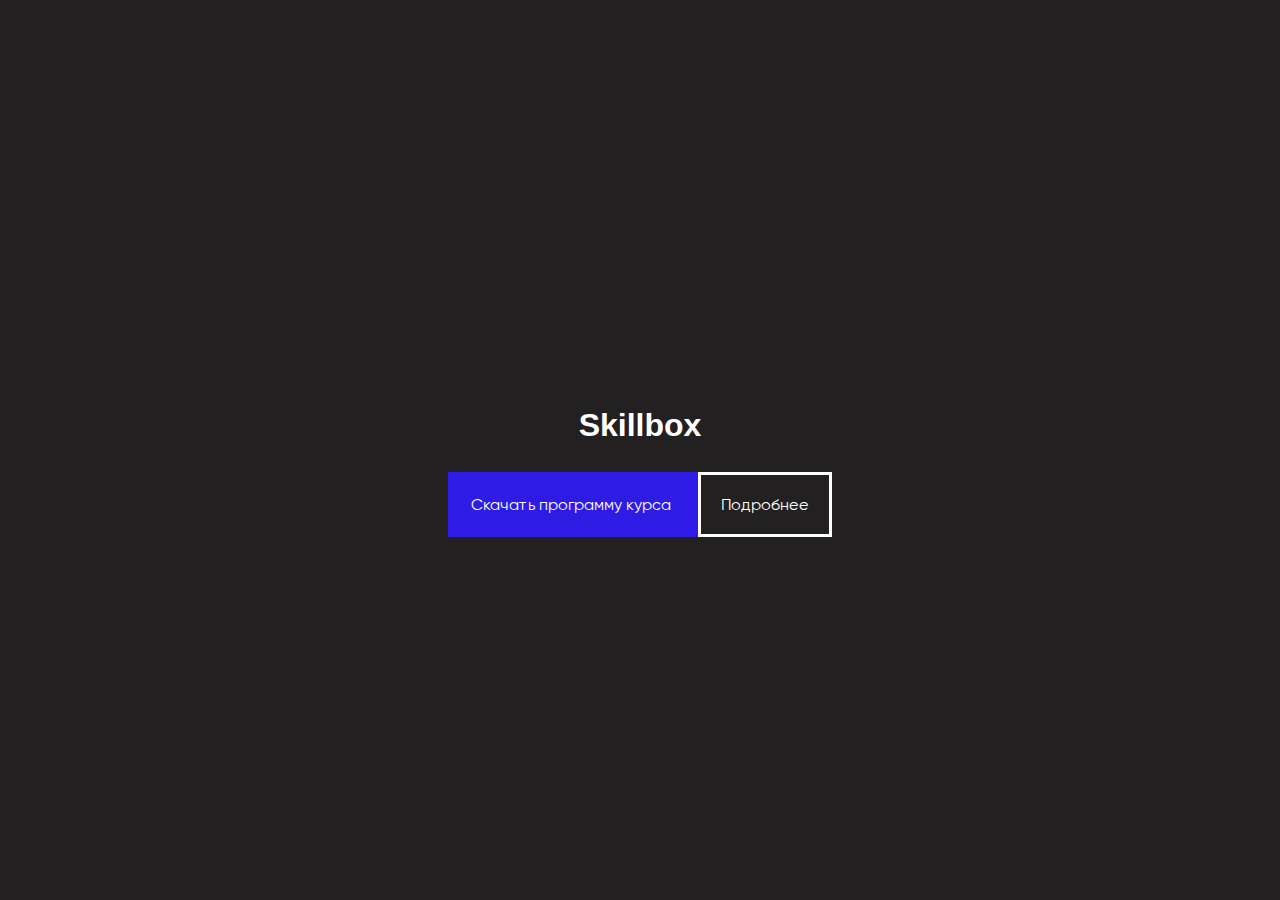
<file: index.html>
<!DOCTYPE html>
<html lang="ru">
<head>
    <meta charset="UTF-8">
    <meta http-equiv="X-UA-Compatible" content="IE=edge">
    <meta name="viewport" content="width=device-width, initial-scale=1.0">
    <title>Course</title>
    <link rel="stylesheet" href="css/style.css">
</head>
<body>
  <div class="main-content">
    <div class="header">
      <h1>
        <a href="https://skillbox.ru/" target="_blank">Skillbox</a>
      </h1>
    </div>
    <div class="content-links">
        <span class="download">
            <a href="information.docx" download>Скачать программу курса</a>
        </span>
        <span class="more-detailed">
            <a href="project.html" target="_self">Подробнее</a>
        </span>
    </div>
  </div>
</body>
</html>
</file>
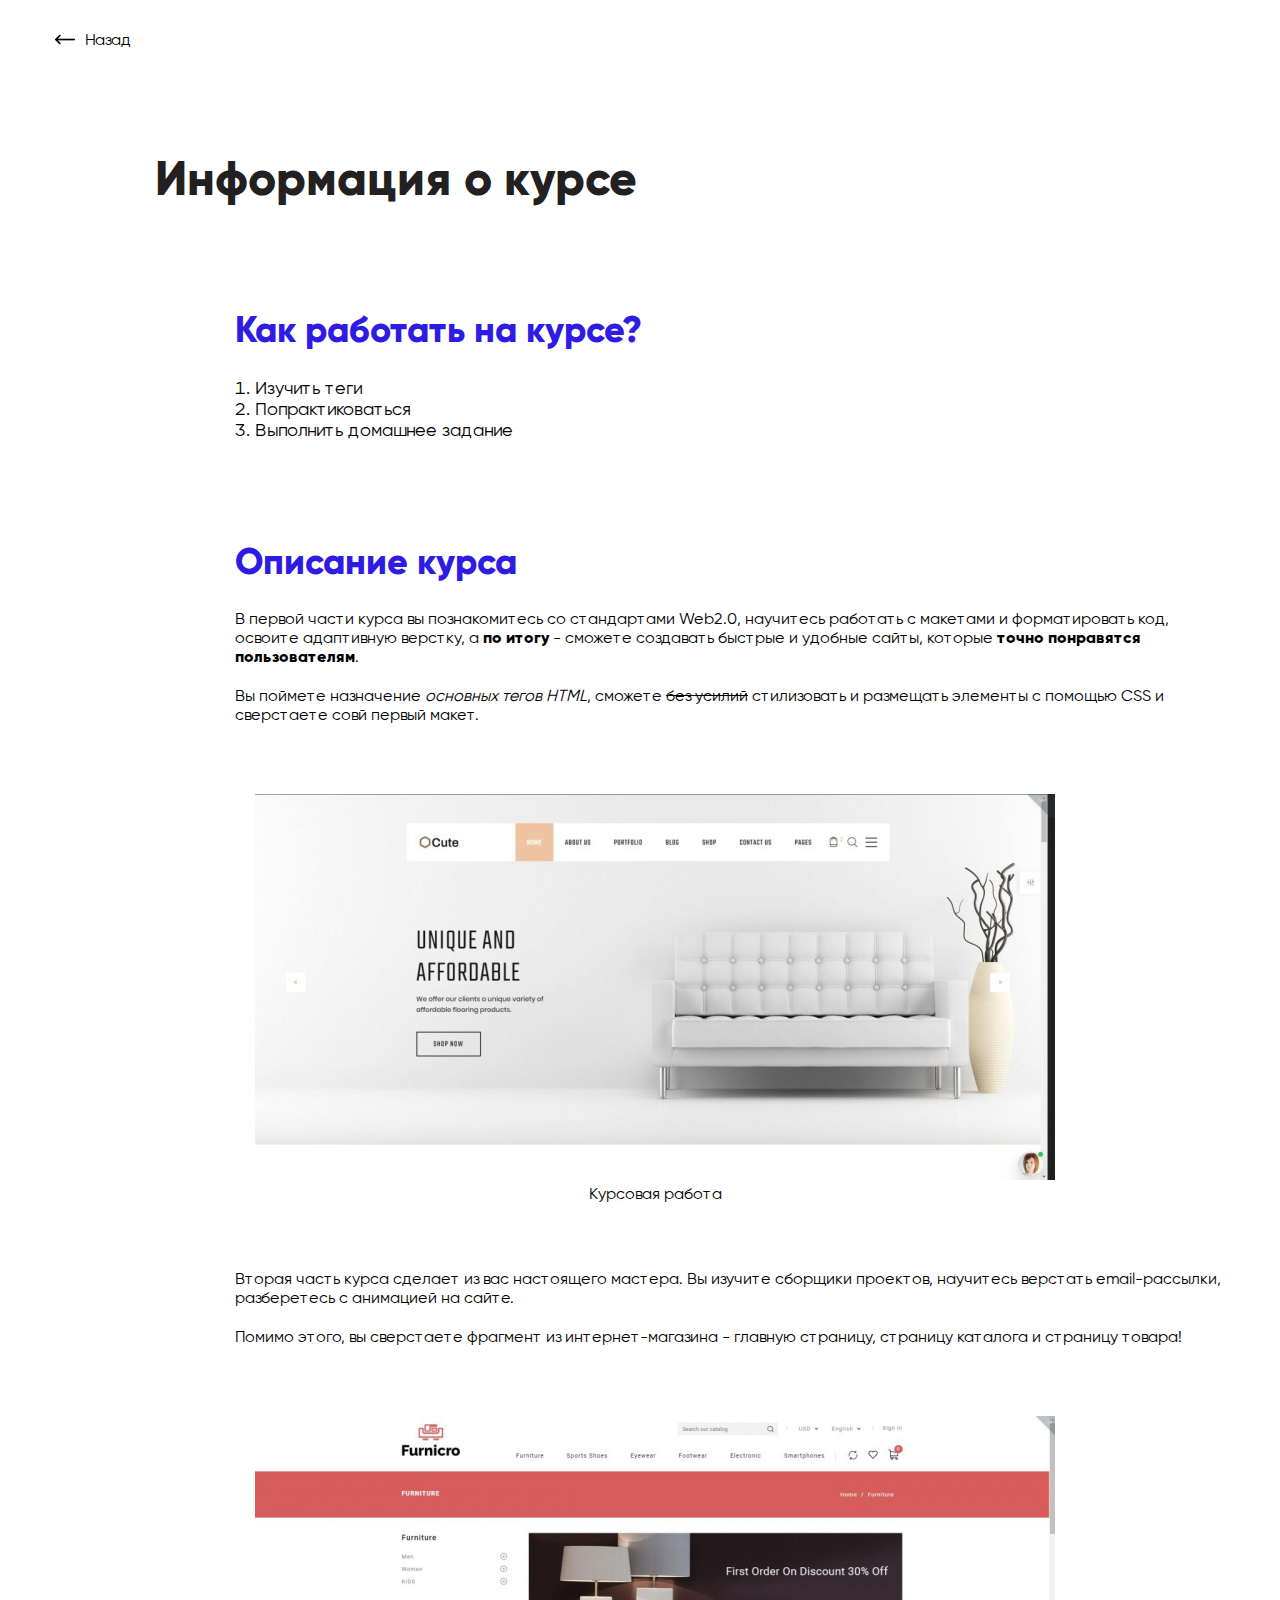
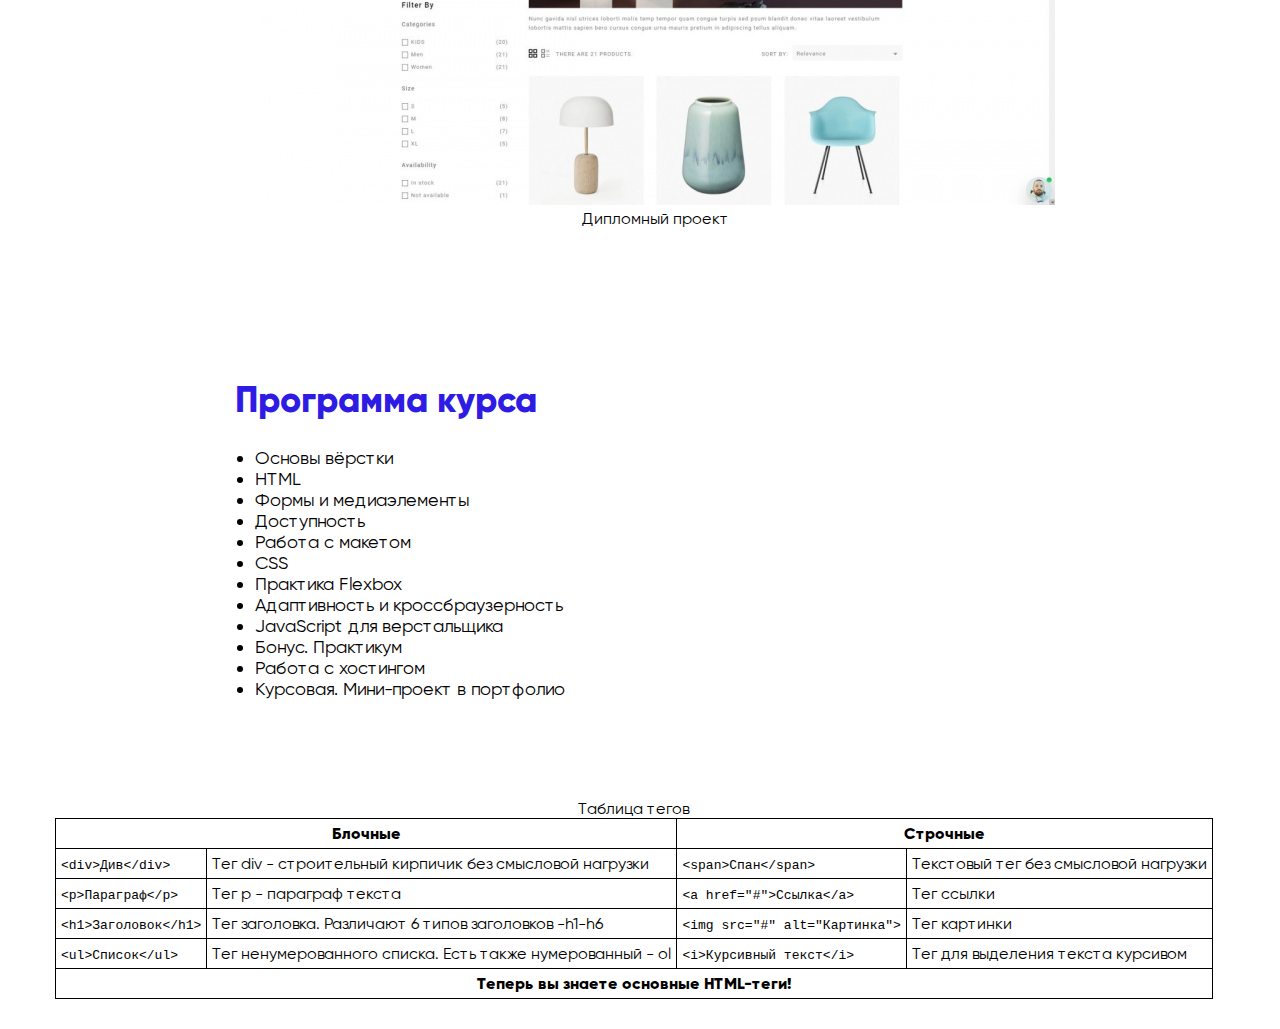
<file: project.html>
<!DOCTYPE html>
<html lang="ru">
<head>
    <meta charset="UTF-8">
    <meta http-equiv="X-UA-Compatible" content="IE=edge">
    <meta name="viewport" content="width=device-width, initial-scale=1.0">
    <title>Course</title>
    <link rel="stylesheet" href="css/style.css">
</head>
<body>
  <div class="container">
    <div class="back">
        <a href="index.html" target="_self">Назад</a>
    </div>
    <h1 class="main-title">Информация о курсе</h1>

    <h2 class="blue-titles">Как работать на курсе?</h2>
    <ol class="list">
        <li><a href="#">Изучить теги</a></li>
        <li>Попрактиковаться</li>
        <li>Выполнить домашнее задание</li>
    </ol>
    <h2 class="blue-titles">Описание курса</h2>
    <p class="paragraphs">
        В первой части курса вы познакомитесь со стандартами Web2.0, научитесь работать с макетами и форматировать код, освоите адаптивную верстку, а <b>по итогу</b> - сможете создавать быстрые и удобные сайты, которые <b>точно понравятся пользователям</b>.
    </p>
    <p class="paragraphs">
        Вы поймете назначение <i>основных тегов HTML</i>, сможете <s>без усилий</s> стилизовать и размещать элементы с помощью CSS и сверстаете совй первый макет.
    </p>
    <figure class="images">
        <img src="img/site1.jpeg" alt="image">
        <figcaption>Курсовая работа</figcaption>
    </figure>
    <p class="paragraphs">
        Вторая часть курса сделает из вас настоящего мастера. Вы изучите сборщики проектов, научитесь верстать email-рассылки, разберетесь с анимацией на сайте.
    </p>
    <p class="paragraphs">
        Помимо этого, вы сверстаете фрагмент из интернет-магазина - главную страницу, страницу каталога и страницу товара!
    </p>
    <figure class="images">
        <img src="img/site2.jpeg" alt="image">
        <figcaption>
          Дипломный проект
        </figcaption>
    </figure>
    <h2 class="blue-titles">Программа курса</h2>
    <ul class="list">
        <li>Основы вёрстки</li>
        <li>HTML</li>
        <li>Формы и медиаэлементы</li>
        <li>Доступность</li>
        <li>Работа с макетом</li>
        <li>CSS</li>
        <li>Практика Flexbox</li>
        <li>Адаптивность и кроссбраузерность</li>
        <li>JavaScript для верстальщика</li>
        <li>Бонус. Практикум</li>
        <li>Работа с хостингом</li>
        <li>Курсовая. Мини-проект в портфолио</li>
    </ul>
    <table border="1" class="table">
        <caption>Таблица тегов</caption>
        <tr>
            <th colspan="2">Блочные</th>
            <th colspan="2">Строчные</th>
        </tr>
        <tr>
            <td><code>&#60div&#62Див&#60/div&#62</code></td>
            <td>Тег div - строительный кирпичик без смысловой нагрузки</td>
            <td><code>&#60span&#62Спан&#60/span&#62</code></td>
            <td>Текстовый тег без смысловой нагрузки</td>
        </tr>
        <tr>
            <td><code>&#60p&#62Параграф&#60/p&#62</code></td>
            <td>Тег p - параграф текста</td>
            <td><code>&#60a href="#"&#62Ссылка&#60/a&#62</code></td>
            <td>Тег ссылки</td>
        </tr>
        <tr>
            <td><code>&#60h1&#62Заголовок&#60/h1&#62</code></td>
            <td>Тег заголовка. Различают 6 типов заголовков -h1-h6</td>
            <td><code>&#60img src="#" alt="Картинка"&#62</code></td>
            <td>Тег картинки</td>
        </tr>
        <tr>
            <td><code>&#60ul&#62Список&#60/ul&#62</code></td>
            <td>Тег ненумерованного списка. Есть также нумерованный - ol</td>
            <td><code>&#60i&#62Курсивный текст&#60/i&#62</code></td>
            <td>Тег для выделения текста курсивом</td>
        </tr>
        <tr>
            <td colspan="4" class="footer-table"><b>Теперь вы знаете основные HTML-теги!</b></td>
        </tr>
    </table>
  </div>
</body>
</html>
</file>
<file: css/style.css>
@font-face {
  font-family: 'Graphik LCG';
  src: url('../fonts/GraphikLCG-Medium.woff2') format('woff2'),
    url('../fonts/GraphikLCG-Medium.woff') format('woff');
  font-display: swap;
  font-weight: 500;
  font-style: normal;
}

@font-face {
  font-family: 'Gilroy';
  src: url('../fonts/Gilroy-Regular.woff2') format('woff2'),
    url('../fonts/Gilroy-Regular.woff') format('woff');
  font-display: swap;
  font-weight: normal;
  font-style: normal;
}

@font-face {
  font-family: 'Gilroy';
  src: url('../fonts/Gilroy-ExtraBold.woff2') format('woff2'),
    url('../fonts/Gilroy-ExtraBold.woff') format('woff');
  font-display: swap;
  font-weight: 800;
  font-style: normal;
}

@font-face {
  font-family: 'Gilroy';
  src: url('../fonts/Gilroy-Medium.woff2') format('woff2'),
    url('../fonts/Gilroy-Medium.woff') format('woff');
  font-display: swap;
  font-weight: 500;
  font-style: normal;
}

* {
  box-sizing: border-box;
}

body {
  margin: 0;
  font-family: 'Gilroy', sans-serif;
}

a {
  color: inherit;
  text-decoration: none;
}

.main-content{
  display: flex;
  flex-direction: column;
  justify-content: center;
  align-items: center;
  height: 100vh;
  background-color: #222020;
}


.header{
  color: white;
  font-family: ‘Graphik LCG’, sans-serif;
  margin-bottom: 30px;
}

.download{
  padding: 20px;
  color: white;
  background-color: #2f1ce4;
  border: 3px solid #2f1ce4;
}

.more-detailed{
  padding: 20px;
  color: white;
  background-color: rgba(0,0,0,0);
  border: 3px solid white;
}

.container{
  width:1170px;
  margin: 0 auto;
  padding: 30px 0;
}

.back{
  padding-left: 30px;
  background-image: url("../img/return.png");
  background-position: left center;
  background-size: 20px 20px;
  background-repeat: no-repeat;
}

.main-title{
  margin-top: 100px;
  padding-left: 100px;
  font-size: 48px;
  color: #222020;
}

.blue-titles{
  padding-left: 180px;
  font-size: 36px;
  color: #2f1ce4;
  margin-top: 100px;
  margin-bottom: 25px;
}

.list{
  padding-left: 200px;
  font-size: 18px;
}

.paragraphs{
  padding-left: 180px;
  margin-bottom: 20px;
}

.images{
  padding-left: 200px;
  text-align: center;
  display: inline-block;
  margin: 50px 0  ;
}

.table{
  margin-top: 100px;
  border: 1px solid black;
  border-collapse: collapse;
}

.table th, .table td {
  padding: 5px;
}

.footer-table{
  text-align: center;
}
</file>
